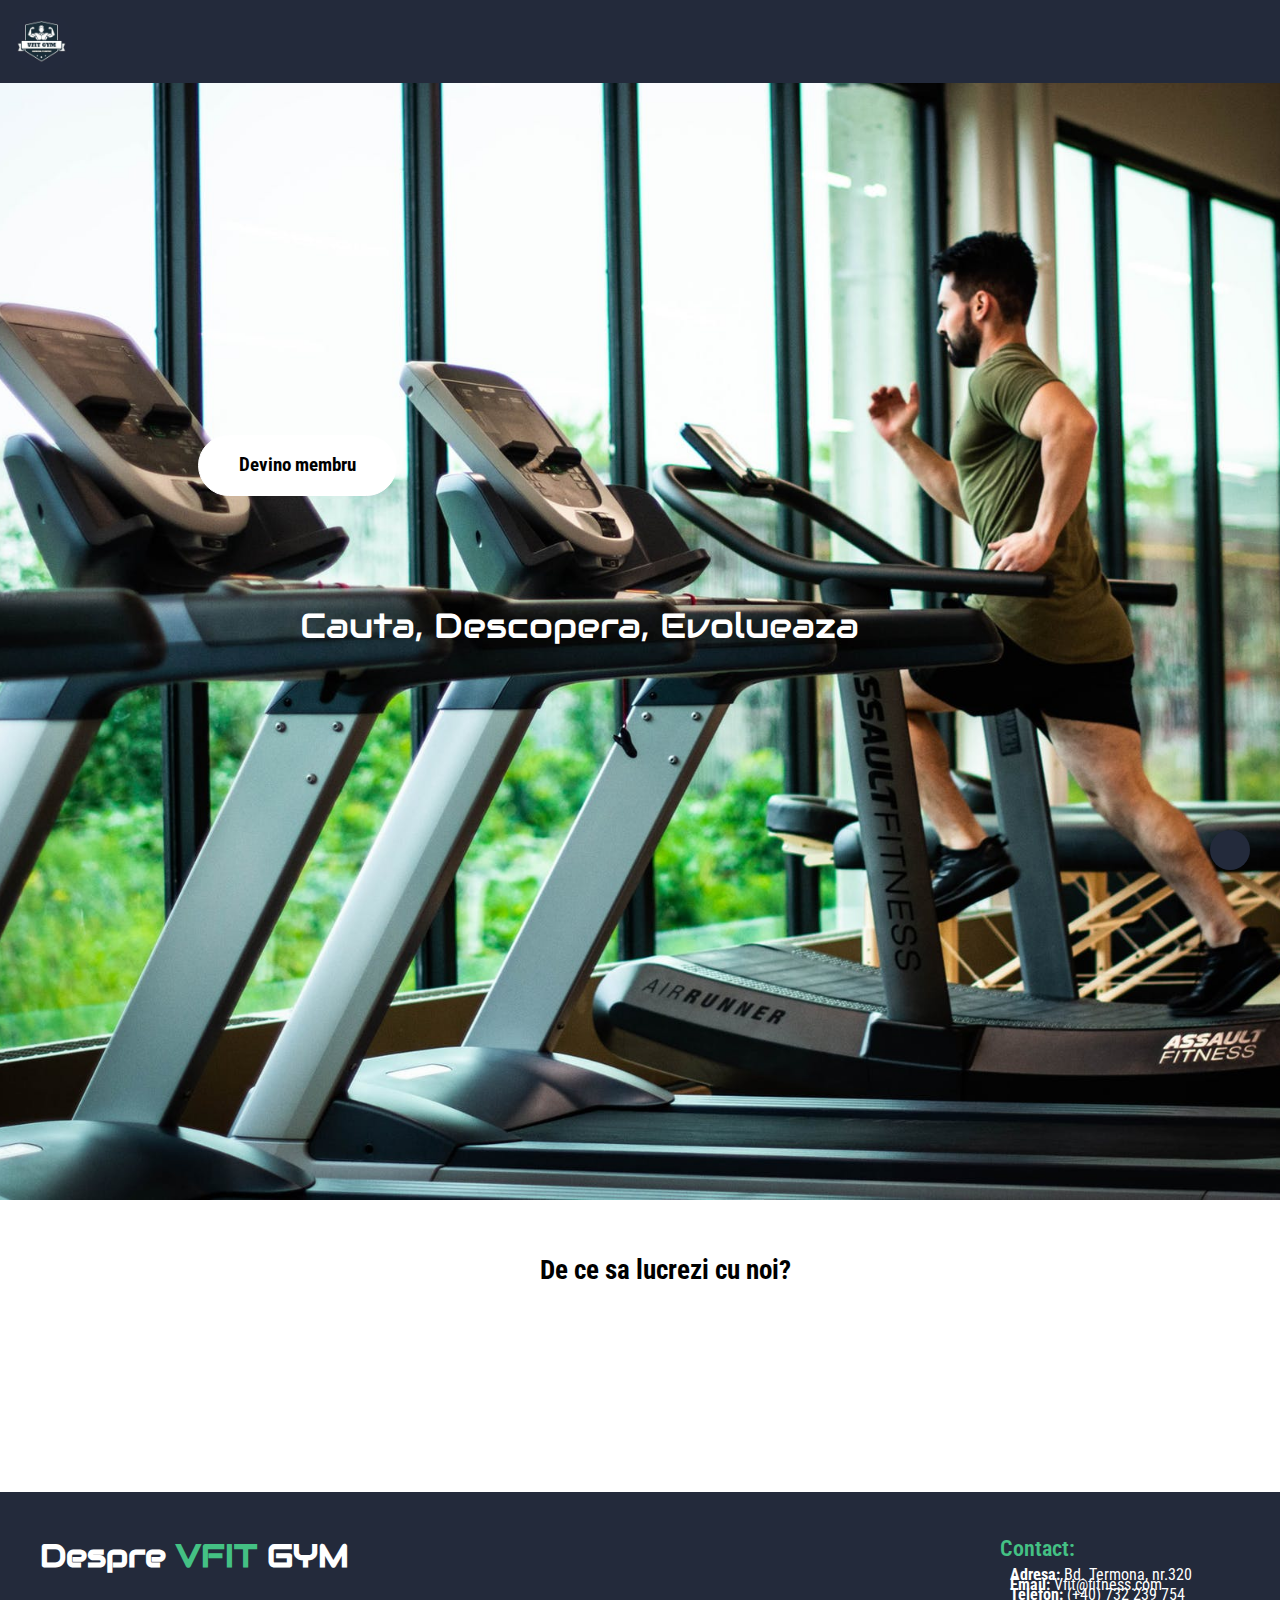
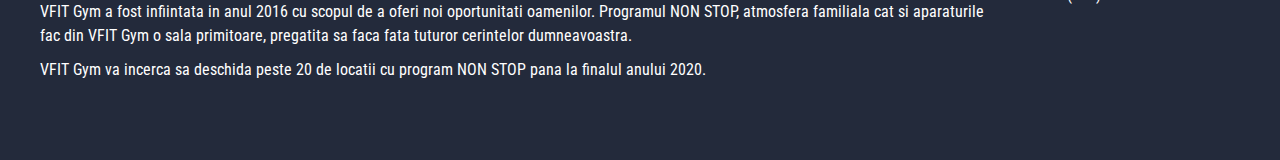
<file: index.html>
<!DOCTYPE html>
<html lang="ro" dir="ltr">

<head>
  <meta charset="utf-8">
  <meta name="description" content="Lant sali fitness VFIT">
  <meta name="keywords" content="sala,fitness,vfit,gym,box">
  <meta name="viewport" content="width=device-width, initial-scale=1">
  <meta name="viewport" content="height=device-height, initial-scale=1.0">
  <meta name="author" content="Marin Dumitru-Daniel">
  <link rel="stylesheet" href="https://use.fontawesome.com/releases/v5.0.13/css/all.css" integrity="sha384-DNOHZ68U8hZfKXOrtjWvjxusGo9WQnrNx2sqG0tfsghAvtVlRW3tvkXWZh58N9jp" crossorigin="anonymous">
  <link href="https://fonts.googleapis.com/css?family=Audiowide" rel="stylesheet">
  <link href="https://fonts.googleapis.com/css?family=Roboto+Condensed" rel="stylesheet">
  <link rel="stylesheet" href="assets/css/header.css" type="text/css">
  <link rel="stylesheet" href="assets/css/section.css" type="text/css">
  <link rel="stylesheet" href="assets/css/footer.css" type="text/css">
  <link rel="stylesheet" href="assets/css/general.css" type="text/css">
  <link rel="stylesheet" href="assets/css/other.css" type="text/css">
  <link rel="stylesheet" href="assets/css/animation.css" type="text/css">
  <link rel="shortcut icon" href="assets/img/logo.jpg">
  <title>Vfit GYM</title>
</head>

<body>
  <script src="JS/header.js"></script>
  <header class="main-header">
    <p class="main-header">Cauta, Descopera, Evolueaza</p>
    <h2 class="main-header" id="Servicii.html">Devino membru</h2>
  </header>
  <main>
    <section class="section-1">
      <div class="container">
        <h3 class="section-1-title" data-wow-delay=".5s">De ce sa lucrezi cu noi?</h3>
        <div class="flex-container">
          <div class="item-1 fade-in wow" data-wow-delay=".5s">
            <i class="fas fa-x-ray fa-4x"></i>
            <h3>Varietatea</h3>
            <p>Salile noastre sunt dotate cu o varietate de echipamente pentru orice tip de atlet. Oferim saune, sali de innot, teren de tenis si baschet.</p>
          </div>
          <div class="item-2 fade-in wow" data-wow-delay=".5s">
            <i class="fas fa-user-md fa-4x"></i>
            <h3>Antrenori personali specializati</h3>
            <p>Beneficiezi de antrenamente personalizate in functie de constructia ta, de obiceiurile si programul tau zilnic. Multitudinea de aparate si accesorii ne permit sa realizam programe adaptate nivelului la care te afli, dar care iti permit sa observi rezultatele de la primele sedinte.</p>
          </div>
          <div class="item-3 fade-in wow" data-wow-delay=".5s">
            <i class="fas fa-stopwatch fa-4x"></i>
            <h3>Programul</h3>
            <p>Cursuri oferite de atleti de top concepute pentru a iti asigura o experienta placuta si plina de cunoastere in drumul tau.</p>
          </div>
        </div>
      </div>
    </section>
  </main>
  <script src="JS/footer.js"></script>
  <script src="JS/wow.min.js"></script>
  <script>
    new WOW().init();
  </script>
</body>

</html>
</file>
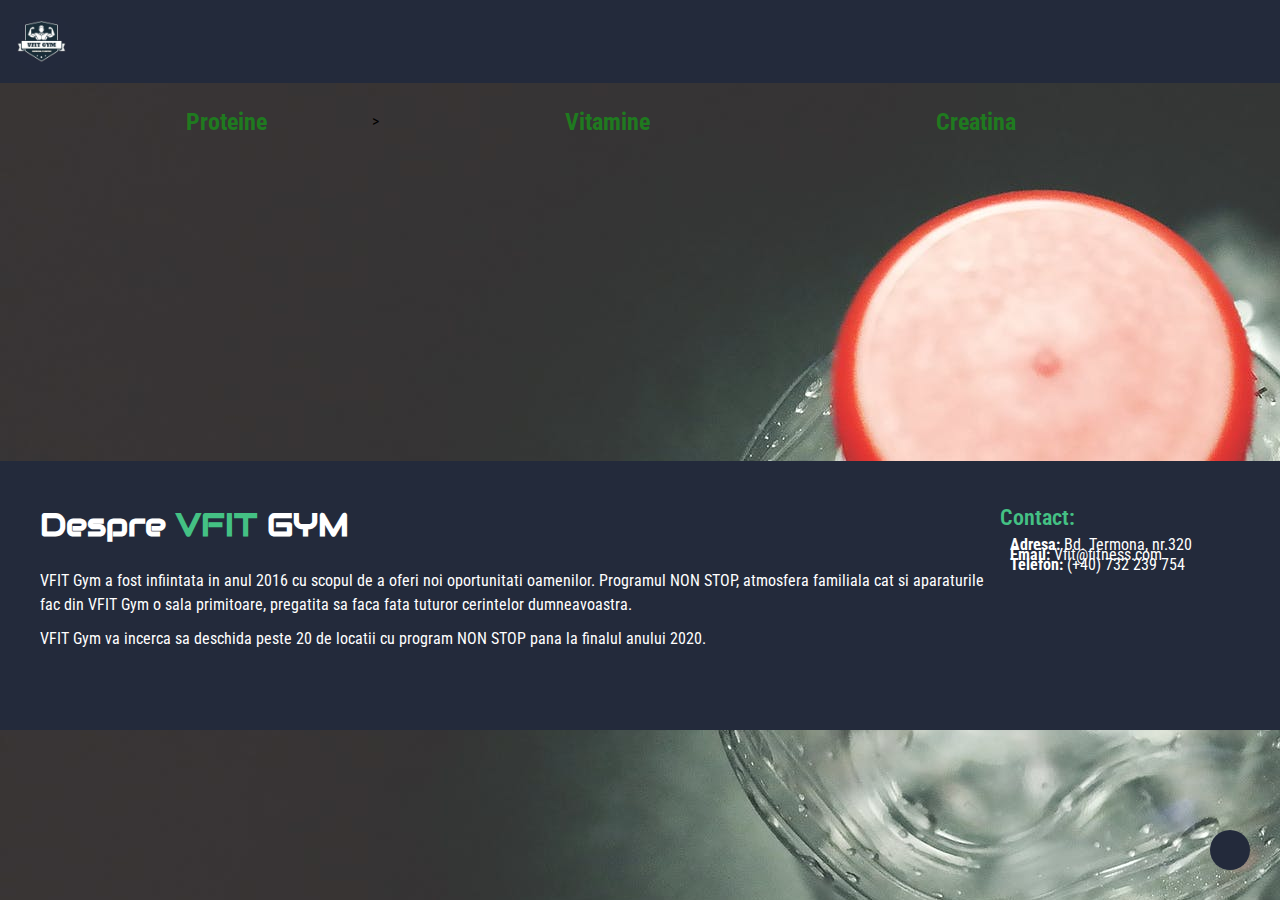
<file: produse.html>
<!DOCTYPE html>
<html lang="ro" dir="ltr">
<head>
  <meta charset="utf-8">
  <meta name="description" content="Lant sali fitness VFIT">
  <meta name="keywords" content="sala,fitness,vfit,gym,box,produse,shop">
  <meta name="viewport" content="width=device-width, initial-scale=1">
  <meta name="viewport" content="height=device-height, initial-scale=1.0">
  <meta name="author" content="Marin Dumitru-Daniel">
  <link rel="stylesheet" href="https://use.fontawesome.com/releases/v5.0.13/css/all.css" integrity="sha384-DNOHZ68U8hZfKXOrtjWvjxusGo9WQnrNx2sqG0tfsghAvtVlRW3tvkXWZh58N9jp" crossorigin="anonymous">
  <link href="https://fonts.googleapis.com/css?family=Audiowide" rel="stylesheet">
  <link href="https://fonts.googleapis.com/css?family=Roboto+Condensed" rel="stylesheet">
  <link rel="stylesheet" href="assets/css/headerp.css" type="text/css">
  <link rel="stylesheet" href="assets/css/section.css" type="text/css">
  <link rel="stylesheet" href="assets/css/footer.css" type="text/css">
  <link rel="stylesheet" href="assets/css/general.css" type="text/css">
  <link rel="stylesheet" href="assets/css/other.css" type="text/css">
  <link rel="stylesheet" href="assets/css/produse2.css" type="text/css">
  <link rel="stylesheet" href="assets/css/animation.css" type="text/css">
  <link rel="shortcut icon" href="assets/img/logo.jpg">
  <title>Vfit GYM</title>
</head>
<body>
  <script src="JS/header.js"></script>
  <main>
    <div class="cutie" id="proteine">
      <input type="checkbox" id="show">
      <label for="show">Proteine</label>
      <ul class="nobull" id="content">
        <li>
        <button>
          <span class="b1">The Whey+</span>
          <span class="b2">80lei</span>
        </button>
        </li>
        <li>
        <button>
          <span class="b1">Whey Isolate</span>
          <span class="b2">60lei</span>
        </button>
      </li>
      <li>
        <button>
          <span class="b1">Diet Whey</span>
          <span class="b2">90lei</span>
        </button>
      </li>
      <li>
        <button>
          <span class="b1">Gainer Extreme</span>
          <span class="b2">100lei</span>
        </button> 
      </li>
      <li>
        <button>
          <span class="b1">Izolat din soia</span>
          <span class="b2">65lei</span>
        </button>
      </li>
      </ul>
    </div>>
    <div class="cutie" id="vitamine">
      <input type="checkbox" id="show2">
      <label for="show2">Vitamine</label>
      <ul class="nobull" id="content2">    
        <li>
        <button>
          <span class="b1">Multivitamine</span>
          <span class="b2">29lei</span>
        </button>  
      </li>
      <li>
        <button>
          <span class="b1">Omega-3 Plus</span>
          <span class="b2">99lei</span>
        </button> 
      </li>
        <li>
        <button>
          <span class="b1">Calciu/Magneziu</span>
          <span class="b2">60lei</span>
        </button>   
        </li>  
        <li>
        <button>
          <span class="b1">Vitamine B12</span>
          <span class="b2">27lei</span>
        </button> 
      </li>
        <li>
        <button>
          <span class="b1">Vitamina D3</span>
          <span class="b2">64lei</span>
        </button> 
      </li>
      </ul>
    </div>
    <div class="cutie" id="creatina">
      <input type="checkbox" id="show3">
      <label for="show3">Creatina</label>
      <ul class="nobull" id="content3">
        <li>
        <button>
          <span class="b1">Creapure</span>
          <span class="b2">49lei</span>
        </button>
      </li>
      <li>
        <button>
          <span class="b1">Monohidrata</span>
          <span class="b2">25lei</span>
        </button>
      </li>
      <li>
        <button>
          <span class="b1">Vegan</span>
          <span class="b2">40lei</span>
        </button>
      </li>
      <li>
        <button>
          <span class="b1">Micronizata</span>
          <span class="b2">120lei</span>
        </button>
      </li>
      <li>
        <button>
          <span class="b1">Amestec</span>
          <span class="b2">56lei</span>
        </button>
      </li>
      </ul>
    </div>
  </main>
  <script src="JS/footer.js"></script>
</body>
</html>
</file>
<file: assets/css/header.css>
img {
   border-radius: 50%;
   height: 5%;
   width: 5%;
}
nav {
  background-color: #232A3B;
  color: #fff;
  font-size: 1.4em;
  padding: 10px;
  text-align: center;
  text-transform: uppercase;
  z-index: 99;
  position:fixed;
}
nav ul{
    text-transform: uppercase;
    display:flex;
    vertical-align: middle;
}
nav li{

    display:inline-block;
    margin-right: 2vw;
    padding:0px;
    top:0px;
    transition: ease-in-out 0.2s;
}

nav li a{

    display:block;
    padding:2vh;
    color:white;
}

nav li:hover{
  background-color: #1c2230;
  transform: scale(1.1);
}


header p {
  background: #232A3B url("../img/header-bg.jpg") no-repeat center;
  background-size: cover;
  color: #fff;
  height:800px;
  font-family: audiowide;
  font-size: 2.2em;
  padding: 600px 300px;
 
}

h2
{
	  background-color: white;
    border: 1px solid white;
    color: black;
    transition: ease-in-out 0.2s;
    top: 34vw;
    left:15.5vw;
    position: absolute;
    padding-left:40px;
    padding-right:40px;
    padding-top:15px;
    font-size: 1.2em;
    padding-bottom: 15px;
    border-radius: 50px;
    z-index: 1;
}
h2:hover{
    background-color: transparent;
    color: white;
  }
.dd+li{
  margin-top:auto;
}
.dd{
  display:block;
  padding:2vh;
  color:white;
}
.ddcontent{
  display:none !important;
  width: 100%;
  height:0px;
  transition: ease-in-out 0.2s;
  position: absolute;
  left:0px;
  padding-left:0px;
}

.dd:hover .ddcontent{
  background-color: #1c2230;
  display:flex !important;
  flex-direction: column;
  align-items: center;
  justify-content: center;
  vertical-align: middle;
  transition:height ease-in-out 0.2s;
  height:max-content;
}

@media only screen and (min-width: 769px) {
  .main-header nav, .main-header ul {
    align-items: center;
    display: flex;
    flex-wrap: wrap;
    font-size: 1em;

  }
  .main-header nav {
    justify-content: space-around;
    position: fixed;
    top: 0;
    width: 100%;
  }
  .main-header ul {
    margin-right: 10%;
  }
  .main-header h1 {
    align-self: center;
    margin: 0 auto 0 10%;
  }
  .main-header li {
    margin-right: 30px;
  }
 }
</file>
<file: assets/css/section.css>
.section-1 {
  margin-top: 50px;
}

.container {
  margin: 0 auto 50px;
  text-align: center;
  width: 80%;
}
.flex-container {
    display: flex;
  }
.item-1, .item-2, .item-3 {
    flex-grow: 1;
  }
.section-1 .item-2 {
    margin: 0 20px;
  }
.section-1-title{
	margin-left:50px;
}



.gyms-title {
  font-size: 1.8em;
  margin-top:4em;
}

.gyms-container img {
  height: 250px;
  width: 450px; 
}

.gyms-item-1, .gyms-item-2, .gyms-item-3 {
  margin: 25px 0;
  transition: transform .5s;
}

.gyms-item-1:hover, .gyms-item-2:hover, .gyms-item-3:hover {
  transform: scale(1.05);
  transition: transform .5s;
}

.gyms-content {
  background-color: #353839;
  color: #fff;
  margin: -7px auto 0;
  padding: 5px;
  max-width: 450px;
}

.gyms-content h3 {
  margin-top: 0;
}

.trainer-profile {
  display: flex;
  flex-direction: column;
  flex-grow: 1;
  margin: 0 auto 50px;
  width: 70%;
}

.trainer-profile img {
  max-width: 100%;
}

.trainer-profile-content {
  background-color: #353839;
  color: #fff;
  padding: 5%;
  text-align: center;
}



@media only screen and (min-width: 769px) {
  .gyms-title {
    font-size: 2em;
  }
  .gyms-container {
    display: flex;
    flex-wrap: wrap;
    justify-content: space-between;
  }
  .gyms-item-1, .gyms-item-2, .gyms-item-3 {
    flex-grow: 1;
  }
   .trainer-profile {
    flex-direction: row;
  }
  .trainer-profile img {
    height: 250px;
  }
  .trainer-profile-content {
    height: 250px;
  }
  .reverse {
    flex-direction: row-reverse;
  }
  
}
</file>
<file: assets/css/footer.css>
.main-footer {
  background-color: #232A3B;
  color: #fff;
  padding: 40px;
  text-align: center;
  position: relative;
  margin-top: 4em;
}

.main-footer p {
  margin-bottom: 10px;
}

.social-icon {
  font-size: 1.2em;
  margin-bottom: 40px;
  margin-right: 10px;
  transition: color .5s;
}

.social-icon:hover {
  color: #44C184;
  transition: color .5s;
}

.contact-icon {
  margin-right: 10px;
}

.contact-info {
  line-height: 0;
}

.hello {
  color: #44C184;
  font-size: 1.4em;
  font-weight: 600;
}
.main-footer {
    text-align: left;
  }
  .main-footer .item-1, .main-footer .item-2 {
    flex: 1;
  }
  .main-footer .item-1 {
    flex: 2 40%;
  }
</file>
<file: assets/css/general.css>
* {
  box-sizing: border-box;
  margin: 0;
  padding: 0;
}

*::selection {
  background-color: #44C184;
}


a:link {
  color: inherit;
  text-decoration: none;
}

a:visited {
  color: inherit;
}

body {
  font-family: "Roboto Condensed", sans-serif;
  line-height: 1.5;
  position: relative;
}

h1 {
  font-family: audiowide;
  margin-bottom: 20px;
}

h3 {
  font-size: 1.7em;
}
</file>
<file: assets/css/other.css>
.title-color, .fas {
  color: #44C184;
}

.fas {
  margin-top: 40px;
}

.back-to-top {
  background-color: #232A3B;
  border-radius: 50%;
  bottom: 30px;
  height: 40px;
  padding: 6px 17px;
  position: fixed;
  right: 30px;
  width: 40px;
}

.back-to-top i {
  margin-left: -3px;
  margin-top: -0px;
  transition: background-color .5s, border .5s;
}

.back-to-top:hover {
  background-color: #fff;
  border: 1px solid #232A3B;
  transition: background-color .5s, border .5s;
}
</file>
<file: assets/css/animation.css>
.fade-in {
  animation-name: fade-in;
  animation-duration: 1s;
  animation-fill-mode: forwards;
  opacity: 0;
}

#delay-1 {
  animation-delay: 200ms !important;
}

#delay-2 {
  animation-delay: 400ms !important;
}

#delay-3 {
  animation-delay: 600ms !important;
}

@keyframes fade-in {
  from {
    opacity: 0;
  }
  to {
    opacity: 1;
  }
}
</file>
<file: assets/css/headerp.css>
header img {
   border-radius: 50%;
   height: 5%;
   width: 5%;
}
nav {
  background-color: #232A3B;
  color: #fff;
  font-size: 1.4em;
  padding: 10px;
  text-align: center;
  text-transform: uppercase;
  z-index: 99;
  position:fixed;

}
nav ul{
    text-transform: uppercase;
    display:flex;
    vertical-align: middle;
}
nav li{

    display:inline-block;
    margin-right: 2vw;
    padding:0px;
    top:0px;
    transition: ease-in-out 0.2s;
}

nav li a{

    display:block;
    padding:2vh;
    color:white;
}

nav li:hover{
  background-color: #1c2230;
  transform: scale(1.1);
}
body {
  background:url("../img/double-bubble-outline.png");
}

.dd+li{
  margin-top:auto;
}
.dd{
  display:block;
  padding:2vh;
  color:white;
}
.ddcontent{
  display:none !important;
  width: 100%;
  height:0px;
  transition: ease-in-out 0.2s;
  position: absolute;
  left:0px;
  padding-left:0px;
}

.dd:hover .ddcontent{
  background-color: #1c2230;
  display:flex !important;
  flex-direction: column;
  align-items: center;
  justify-content: center;
  vertical-align: middle;
  transition:height ease-in-out 0.2s;
  height:max-content;
}

@media only screen and (min-width: 769px) {
  .main-header nav, .main-header ul {
    align-items: center;
    display: flex;
    flex-wrap: wrap;
    font-size: 1em;

  }
  .main-header nav {
    justify-content: space-around;
    position: fixed;
    top: 0;
    width: 100%;
  }
  .main-header ul {
    margin-right: 10%;
  }
  .main-header h1 {
    align-self: center;
    margin: 0 auto 0 10%;
  }
  .main-header li {
    margin-right: 30px;
  }
 }
</file>
<file: assets/css/produse2.css>
main{
  height:min-content;
  position:relative;
  display:flex;
  flex-direction: row;
  align-items: center;
  width:33% ;

}
body{
   background: url("../img/apa.jpeg") ;
  background-repeat: no-repeat;
  background-origin: content-box;
}
.main-footer{
  margin-top: 16.9%;
}

.cutie
{ float: left;
  width: 25%;
  padding: 20% 44% 20% 44%;

 }

#show,#content{
  display:none;
}
#show:checked~#content{
  display: block
}
#show2,#content2{
  display:none;
}
#show2:checked~#content2{
  display: block
}
#show3,#content3{
  display:none;
}
#show3:checked~#content3{
  display: block
}
  label{
   display: block;
  font-size: 1.5em;
  margin-top: 0.83em;
  margin-bottom: 0.83em;
  margin-left: 0;
  margin-right: 0;
  font-weight: bold;
  color: #1f7a1f;
  }
button{
  background-image: linear-gradient(to left, rgba(61,61,41,0), rgba(61,61,41,1));
  position: relative;
  min-width: 15vw;
  padding:10px;
  transition: ease-in-out 0.2s;
  text-align: left;
}

  button .b1{
  text-transform: uppercase;
  display:block;
  left:0px;
 
}


  button .b2{
  text-transform: uppercase;
  letter-spacing: 0.2vw;
  display:block;
  font-weight: 300;
}

 .nobull {
  list-style-type: none;
 }
@media only screen and (min-width:601px){

  button{
    margin: 1.5vw;
  }

  button .b1{
    font-size: 1.5vw;
  }
  button .b2{
    font-size: 1vw;
    float:right;
  }
}
</file>
